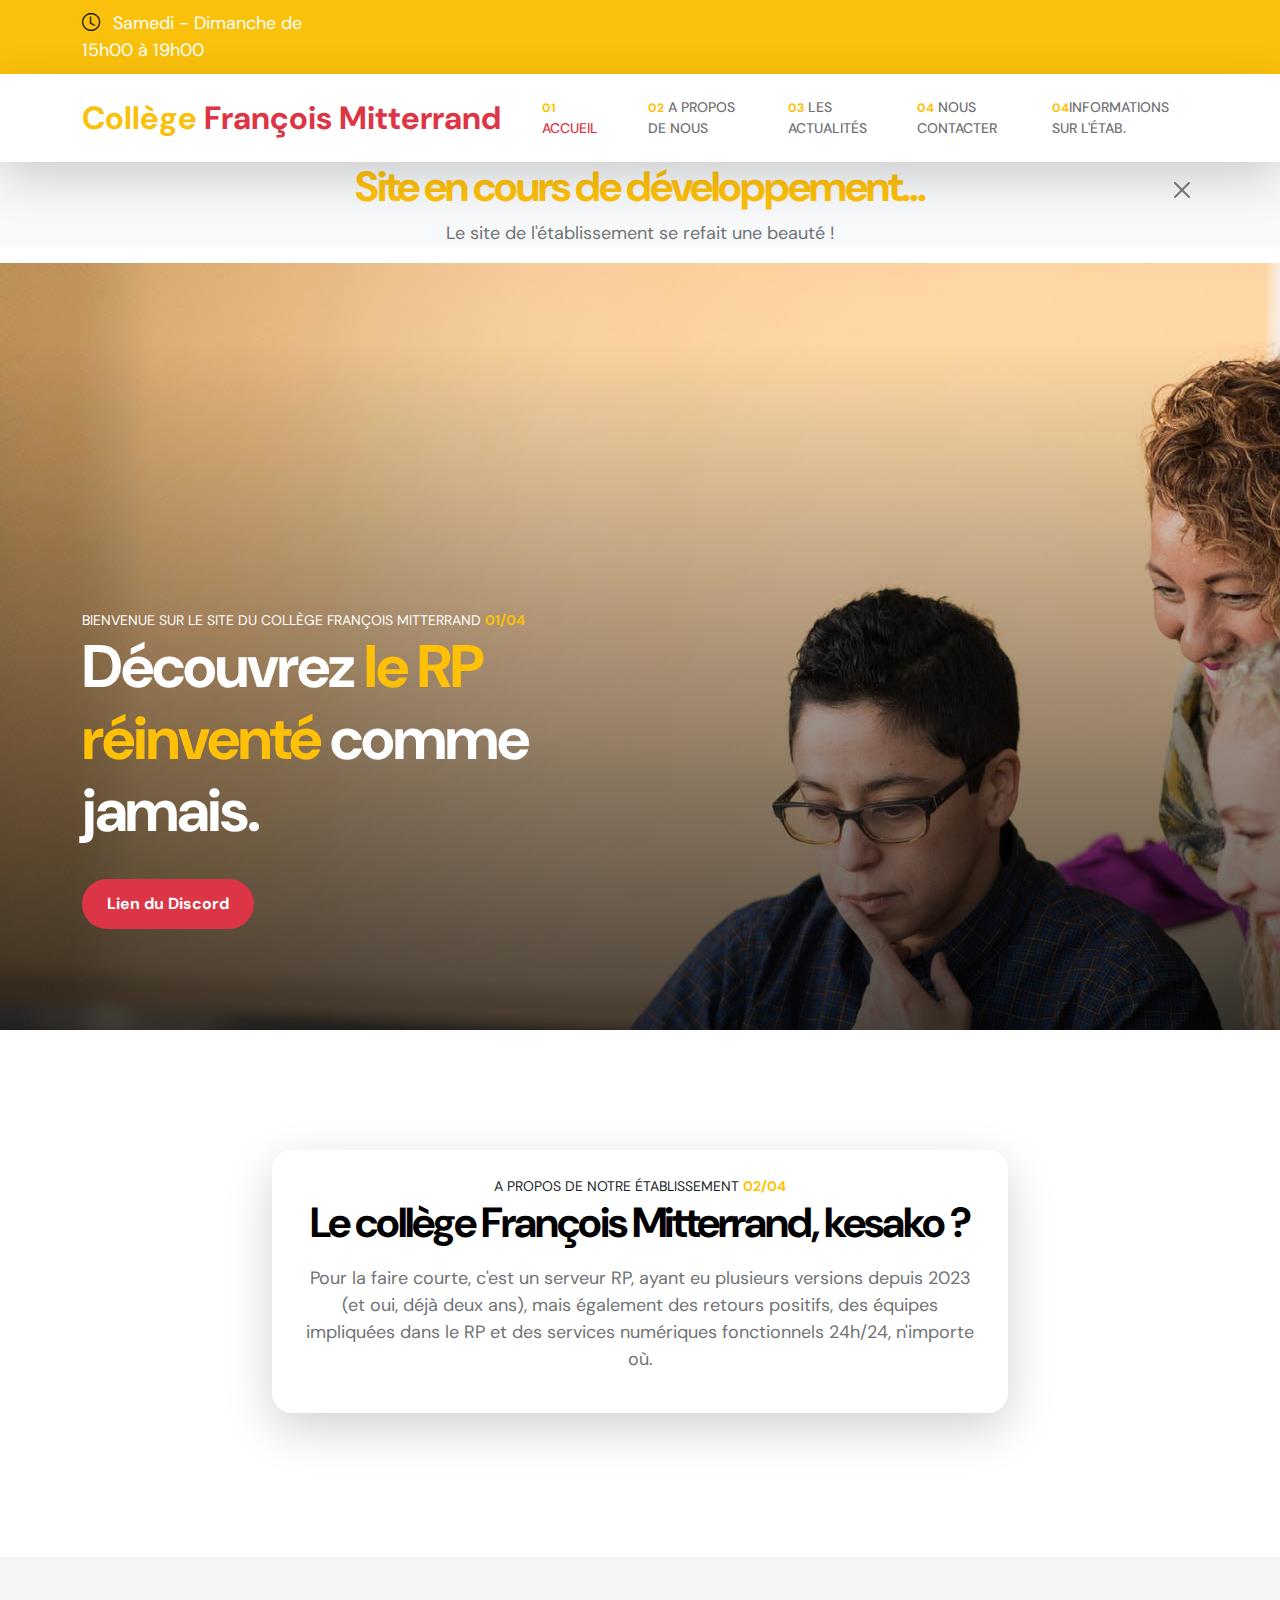
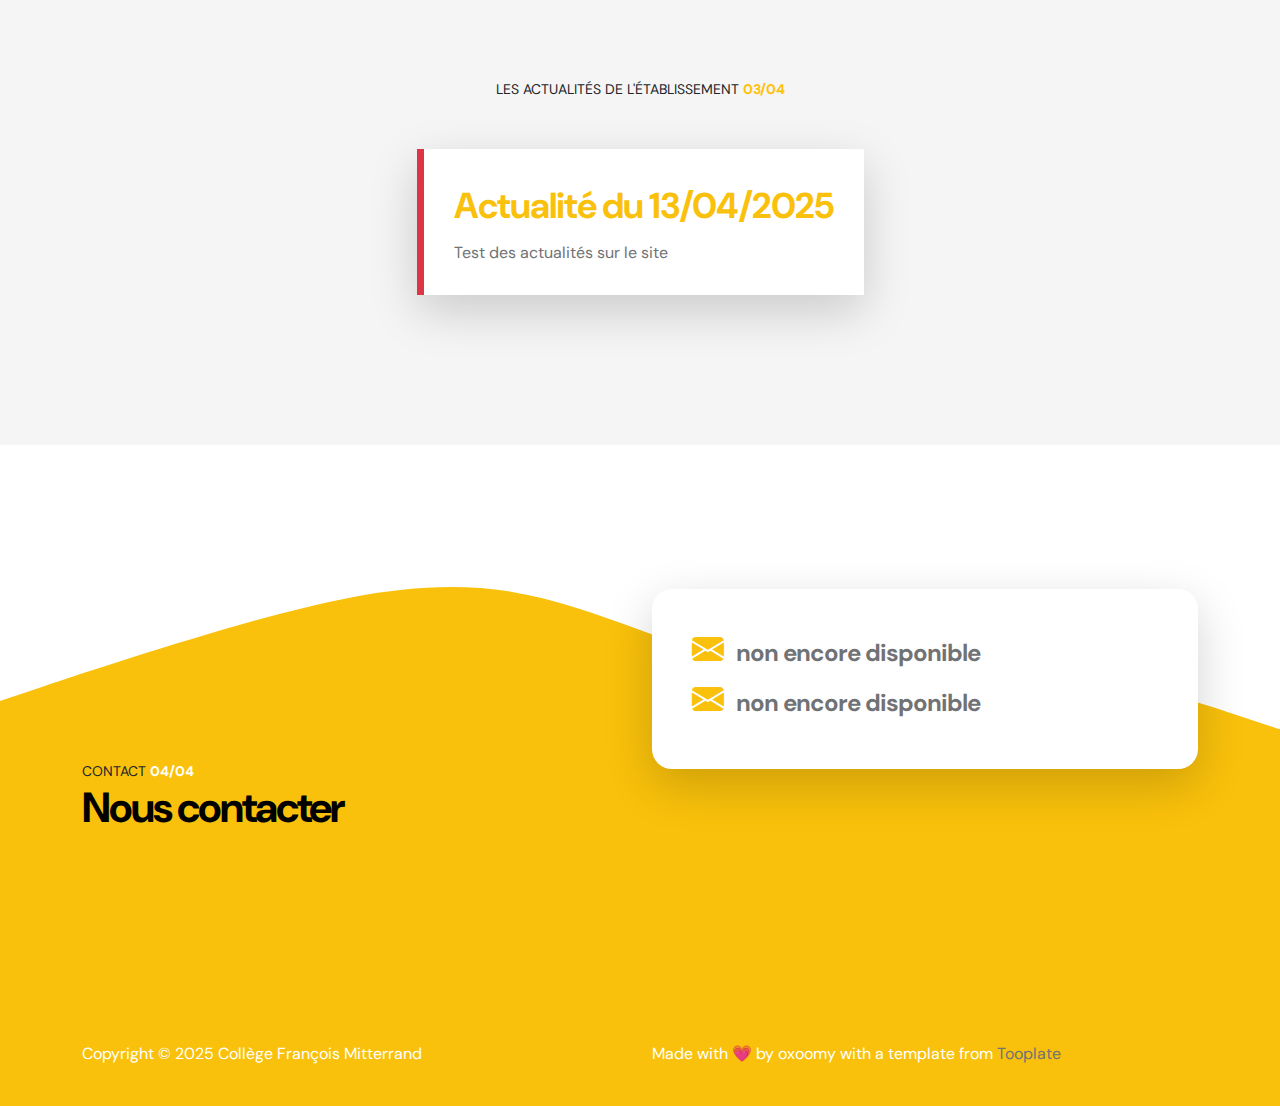
<file: index.html>
<!doctype html>
<html lang="en">
    <head>
        <meta charset="utf-8">
        <meta name="viewport" content="width=device-width, initial-scale=1">

        <meta name="description" content="">
        <meta name="author" content="Tooplate">

        <title>» Collège François Mitterrand</title>
        <link rel="icon" type="image/x-icon" href="/images/favicon.ico">

        <!-- CSS FILES -->
        <link rel="preconnect" href="https://fonts.googleapis.com">
        
        <link rel="preconnect" href="https://fonts.gstatic.com" crossorigin>
        
        <link href="https://fonts.googleapis.com/css2?family=DM+Sans:wght@400;500;700&display=swap" rel="stylesheet">

        <link href="css/bootstrap.min.css" rel="stylesheet">

        <link href="css/bootstrap-icons.css" rel="stylesheet">

        <link href="css/magnific-popup.css" rel="stylesheet">

        <link href="css/tooplate-waso-strategy.css" rel="stylesheet">
        
<!--

Tooplate 2130 Waso Strategy

https://www.tooplate.com/view/2130-waso-strategy

Free Bootstrap 5 HTML Template

-->

    </head>
    
    <body id="section_1">

        <header class="site-header">
            <div class="container">
                <div class="row align-items-center">

                    <div class="col-lg-3 col-md-5 col-7">
                        <p class="text-white mb-0">
                            <i class="bi-clock site-header-icon me-2"></i>
                            Samedi - Dimanche de 15h00 à 19h00
                        </p>
                    </div>

                </div>
            </div>
        </header>

        <nav class="navbar navbar-expand-lg bg-white shadow-lg">
            <div class="container">

                <a href="#" class="navbar-brand">Collège <span class="text-danger">François Mitterrand</span></a>

                <button class="navbar-toggler" type="button" data-bs-toggle="collapse" data-bs-target="#navbarNav" aria-controls="navbarNav" aria-expanded="false" aria-label="Toggle navigation">
                    <span class="navbar-toggler-icon"></span>
                </button>

                <div class="collapse navbar-collapse" id="navbarNav">
                    <ul class="navbar-nav ms-auto">
                        <li class="nav-item">
                            <a class="nav-link click-scroll" href="#section_1"><small class="small-title"><strong class="text-warning">01</strong></small> Accueil</a>
                        </li>

                        <li class="nav-item">
                            <a class="nav-link click-scroll" href="#section_2"><small class="small-title"><strong class="text-warning">02</strong></small> A propos de nous</a>
                        </li>

                        <li class="nav-item">
                            <a class="nav-link click-scroll" href="#section_3"><small class="small-title"><strong class="text-warning">03</strong></small> Les actualités</a>
                        </li>

                        <li class="nav-item">
                            <a class="nav-link click-scroll" href="#section_4"><small class="small-title"><strong class="text-warning">04</strong></small> Nous contacter</a>
                        </li>

                        <li class="nav-item">
                            <a class="nav-link click-scroll" href="/informations-etab"><small class="small-title"><strong class="text-warning">04</strong></small>Informations sur l'étab.</a>
                        </li>
                    </ul>
                <div>
                        
            </div>
        </nav>

        <main>
<section class="welcome-message bg-light text-center" id="welcomeMessage">
    <div class="container position-relative">
        <button class="btn-close position-absolute top-0 end-0 m-3" aria-label="Close" onclick="closeWelcomeMessage()"></button>
        <h2 class="text-warning">Site en cours de développement...</h2>
        <p>Le site de l'établissement se refait une beauté !</p>
    </div>
</section>



            <section class="hero">
                <div class="container-fluid h-100">
                    <div class="row h-100">

                        <div id="carouselExampleCaptions" class="carousel carousel-fade hero-carousel slide" data-bs-ride="carousel">
                            <div class="carousel-inner">
                                <div class="carousel-item active">
                                    <div class="container position-relative h-100">
                                        <div class="carousel-caption d-flex flex-column justify-content-center">
                                            <small class="small-title">Bienvenue sur le site du collège François Mitterrand <strong class="text-warning">01/04</strong></small>

                                            <h1>Découvrez <span class="text-warning">le RP réinventé</span> comme jamais.</h1>

                                            <div class="d-flex align-items-center mt-4">
                                                <a class="custom-btn btn custom-link" href="https://discord.gg/">Lien du Discord</a>
                                                </a>
                                            </div>
                                        </div>
                                    </div>

                                    <div class="carousel-image-wrap">
                                        <img src="images/slide/christina-wocintechchat-com-NDoVgcS_lZM-unsplash.jpg" alt="">
                                    </div>
                                </div>
                                </div>
                            </div>
                        </div>

                    </div>
                </div>
            </section>

            <section class="about section-padding text-center" id="section_2">
    <div class="container">
        <div class="row justify-content-center"> <!-- Centrer la colonne dans la ligne -->
            <div class="col-lg-8 col-md-10 col-12 d-flex flex-column align-items-center"> <!-- Ajuster la largeur pour le centrage -->
                <div class="about-thumb bg-white shadow-lg p-4"> <!-- Ajout de padding pour un espace intérieur uniforme -->
                    
                    <div class="about-info">
                        <small class="small-title">A propos de notre établissement <strong class="text-warning">02/04</strong></small>

                        <h2 class="mb-3">Le collège François Mitterrand, kesako ?</h2>

                        <p>Pour la faire courte, c'est un serveur RP, ayant eu plusieurs versions depuis 2023 (et oui, déjà deux ans), mais également des retours positifs, des équipes impliquées dans le RP et des services numériques fonctionnels 24h/24, n'importe où.</p>
                    </div>
                     <div class="about-info">
                        <p></p>
                    </div>
                </div>
            </div>
        </div>
    </div>
</section>


            <section class="services section-padding text-center" id="section_3">
                <div class="container">
                    <div class="row justify-content-center"> <!-- Centrer les éléments horizontalement -->
            
                        <div class="col-lg-10 col-12 text-center mx-auto mb-5">
                            <small class="small-title">Les actualités de l'établissement <strong class="text-warning">03/04</strong></small>
                        </div>
            
                        <div class="col-lg-6 col-12">
                            <nav>
                                <div class="nav nav-tabs flex-column align-items-center" id="nav-tab" role="tablist">
                                    <div class="nav-link active text-center" id="nav-business-tab" data-bs-toggle="tab" data-bs-target="#nav-business" type="button" role="tab" aria-controls="nav-business" aria-selected="true">
                                        <h3>Actualité du 13/04/2025</h3>
                                        <span>Test des actualités sur le site</span>
                                    </div>
                                </div>
                            </nav>
                        </div>
                    </div>
                </div>
            </section>
            

            <section class="contact" id="section_4">

            <svg xmlns="http://www.w3.org/2000/svg" viewBox="0 0 1440 320"><path fill="#f9c10b" fill-opacity="1" d="M0,288L48,272C96,256,192,224,288,197.3C384,171,480,149,576,165.3C672,181,768,235,864,250.7C960,267,1056,245,1152,250.7C1248,256,1344,288,1392,304L1440,320L1440,320L1392,320C1344,320,1248,320,1152,320C1056,320,960,320,864,320C768,320,672,320,576,320C480,320,384,320,288,320C192,320,96,320,48,320L0,320Z"></path></svg>

                <div class="contact-container-wrap">
                    <div class="container">
                        <div class="row">

                            <div class="col-lg-6 col-12">
                                <form class="custom-form contact-form" action="" method="post" role="form">
                                    <small class="small-title">Contact <strong class="text-white">04/04</strong></small>

                                    <h2 class="mb-5">Nous contacter</h2>
                                </form>
                            </div>

                            <div class="col-lg-6 col-12">
                                <div class="contact-thumb">
                                    
                                    <div class="contact-info bg-white shadow-lg">

                                        <h5>
                                            <a href="mailto:noreply@francois-mitterand.eu" class="footer-link">
                                                <i class="bi-envelope-fill contact-icon me-2"></i>
                                                non encore disponible
                                            </a>
                                        </h5>
                                        <h5>
                                            <a href="mailto:noreply@francois-mitterand.eu" class="footer-link">
                                                <i class="bi-envelope-fill contact-icon me-2"></i>
                                                non encore disponible
                                            </a>
                                        </h5>

                                        
                                    </div>
                                </div>
                            </div>

                        </div>
                    </div>
                </div>
            </section>

        </main>

        <footer class="site-footer">
            <div class="container">
                <div class="row">
                        
                    <div class="col-lg-6 col-12">
                        <div class="site-footer-wrap d-flex align-items-center">
                            <p class="copyright-text mb-0 me-4">Copyright © 2025 Collège François Mitterrand</p>
                            
                        </div>
                    </div>
                    
                    <div class="col-lg-6 col-12">
                    	<p class="copyright-text mb-0 me-4">Made with 💗 by oxoomy with a template from <a href="https://www.tooplate.com/" target="_blank">Tooplate</a></p>
                    </div>

                </div>
            </div>
        </footer>

        <!-- JAVASCRIPT FILES -->
        <script src="js/jquery.min.js"></script>
        <script src="js/bootstrap.min.js"></script>
        <script src="js/jquery.sticky.js"></script>
        <script src="js/jquery.magnific-popup.min.js"></script>
        <script src="js/magnific-popup-options.js"></script>
        <script src="js/click-scroll.js"></script>
        <script src="js/custom.js"></script>
        <script>
    function closeWelcomeMessage() {
        document.getElementById('welcomeMessage').style.display = 'none';
    }
</script>


    </body>
</html>
</file>
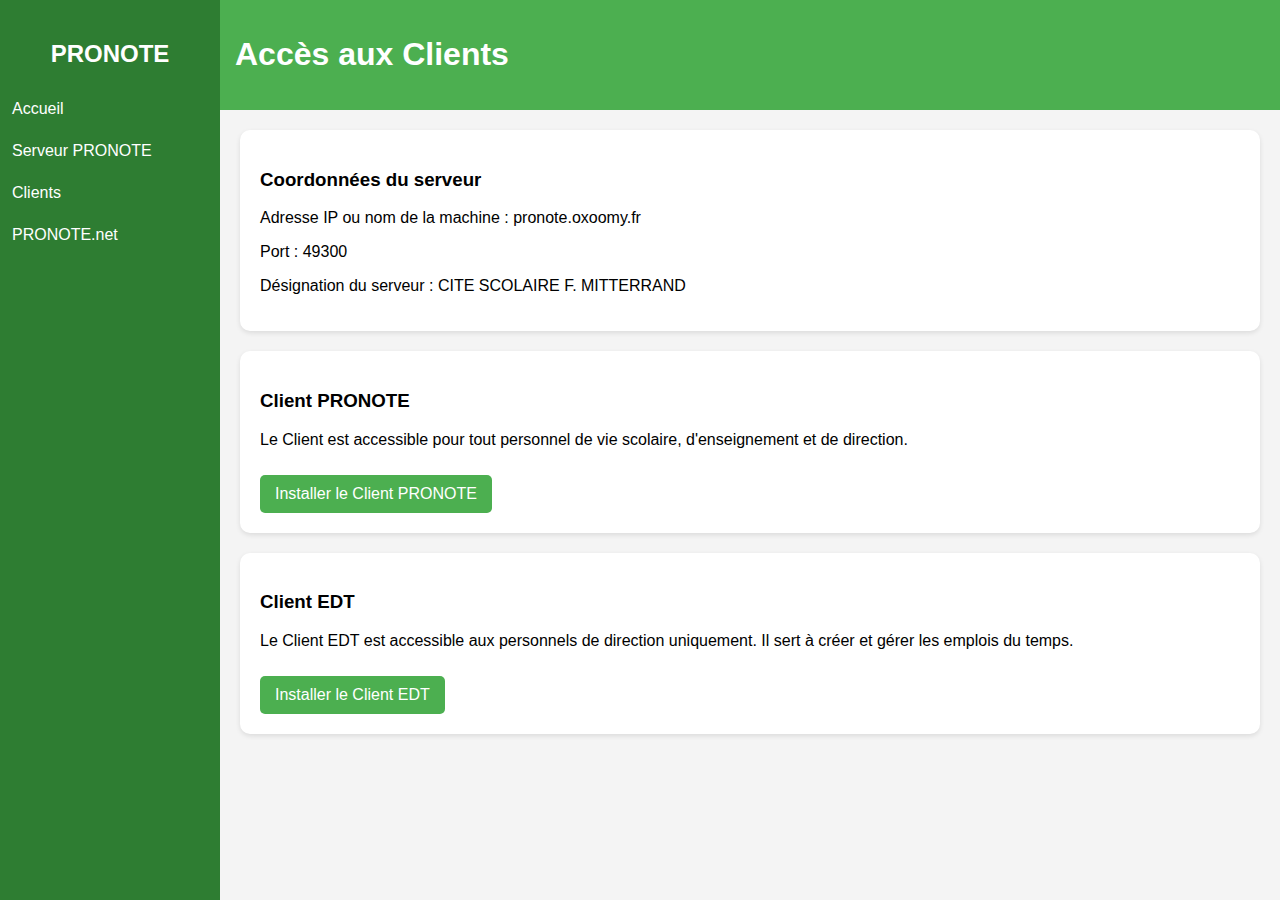
<file: clients.html>
<!DOCTYPE html>
<html lang="fr">
<head>
<meta charset="UTF-8">
<title>Clients</title>
<style>
body {
    margin: 0;
    font-family: Arial, sans-serif;
    background-color: #f4f4f4;
}

/* Sidebar */
.sidebar {
    width: 220px;
    height: 100vh;
    background-color: #2e7d32;
    color: white;
    position: fixed;
    padding-top: 20px;
}

.sidebar h2 {
    text-align: center;
}

.sidebar a {
    display: block;
    color: white;
    padding: 12px;
    text-decoration: none;
}

.sidebar a:hover {
    background-color: #1b5e20;
}

/* Header */
.header {
    margin-left: 220px;
    background-color: #4caf50;
    padding: 15px;
    color: white;
}

/* Content */
.content {
    margin-left: 220px;
    padding: 20px;
}

/* Cards */
.card {
    background: white;
    padding: 20px;
    margin-bottom: 20px;
    border-radius: 10px;
    box-shadow: 0 2px 5px rgba(0,0,0,0.1);
}

/* Buttons */
.button {
    display: inline-block;
    margin-top: 10px;
    background-color: #4caf50;
    color: white;
    padding: 10px 15px;
    border-radius: 5px;
    text-decoration: none;
}

.button:hover {
    background-color: #388e3c;
}
</style>
</head>

<body>

<div class="sidebar">
    <h2>PRONOTE</h2>
    <a href="main.html">Accueil</a>
    <a href="gestion.html">Serveur PRONOTE</a>
    <a href="clients.html">Clients</a>
    <a href="gestion.html">PRONOTE.net</a>
</div>

<div class="header">
    <h1>Accès aux Clients</h1>
</div>

<div class="content">

    <div class="card">
        <h3>Coordonnées du serveur</h3>
        <p>Adresse IP ou nom de la machine : pronote.oxoomy.fr</p>
        <p>Port : 49300</p>
        <p>Désignation du serveur : CITE SCOLAIRE F. MITTERRAND</p>
    </div>

    <div class="card">
        <h3>Client PRONOTE</h3>
        <p>Le Client est accessible pour tout personnel de vie scolaire, d'enseignement et de direction.</p>
        <a class="button" href="https://www.index-education.com/fr/pronote.php" target="_blank">
            Installer le Client PRONOTE
        </a>
    </div>

    <div class="card">
        <h3>Client EDT</h3>
        <p>Le Client EDT est accessible aux personnels de direction uniquement. Il sert à créer et gérer les emplois du temps.</p>
        <a class="button" href="https://www.index-education.com/fr/edt.php" target="_blank">
            Installer le Client EDT
        </a>
    </div>

    

</div>

</body>
</html>
</file>
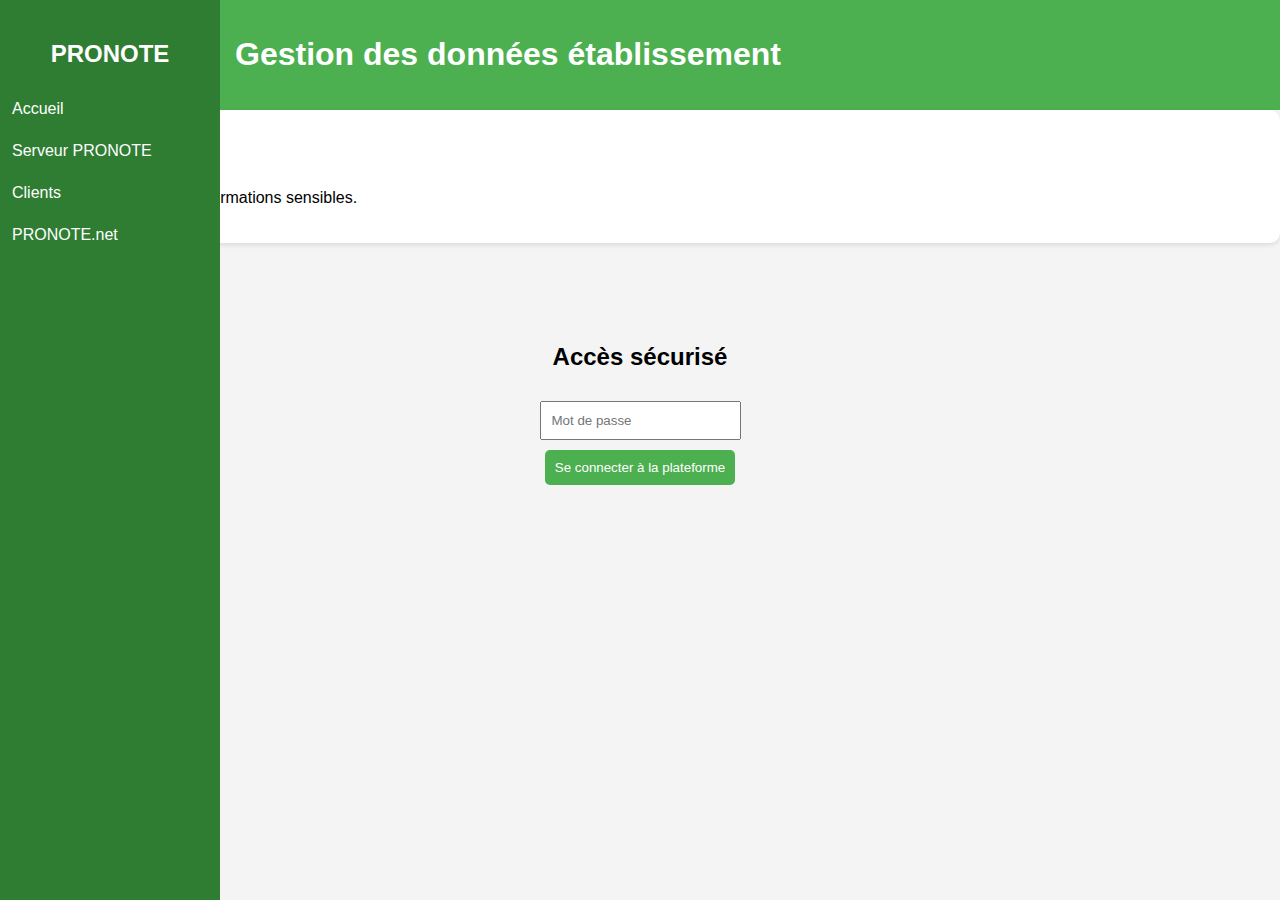
<file: gestion.html>
<!DOCTYPE html>
<html lang="fr">
<head>
<meta charset="UTF-8">
<title>Gestion des serveurs PRONOTE</title>
<style>
body {
    margin: 0;
    font-family: Arial, sans-serif;
    background-color: #f4f4f4;
}

/* Sidebar */
.sidebar {
    width: 220px;
    height: 100vh;
    background-color: #2e7d32;
    color: white;
    position: fixed;
    padding-top: 20px;
}

.sidebar h2 {
    text-align: center;
}

.sidebar a {
    display: block;
    color: white;
    padding: 12px;
    text-decoration: none;
}

.sidebar a:hover {
    background-color: #1b5e20;
}

/* Header */
.header {
    margin-left: 220px;
    background-color: #4caf50;
    padding: 15px;
    color: white;
}

/* Content */
.content {
    margin-left: 220px;
    padding: 20px;
}

/* Cards */
.card {
    background: white;
    padding: 20px;
    margin-bottom: 20px;
    border-radius: 10px;
    box-shadow: 0 2px 5px rgba(0,0,0,0.1);
}

/* Hidden content */
#protected {
    display: none;
}

/* Login box */
.login-box {
    text-align: center;
    margin-top: 100px;
}

input {
    padding: 10px;
    margin: 10px;
}

button {
    padding: 10px;
    background-color: #4caf50;
    color: white;
    border: none;
    border-radius: 5px;
}
</style>
</head>

<body>

<div class="sidebar">
    <h2>PRONOTE</h2>
    <a href="/">Accueil</a>
    <a href="gestion.html">Serveur PRONOTE</a>
    <a href="clients.html">Clients</a>
    <a href="gestion.html">PRONOTE.net</a>
</div>
  
<div class="header">
    <h1>Gestion des données établissement</h1>
</div>

  <div class="card">
        <h3>Attention !</h3>
        <p>Cette page recense des informations sensibles.</p>
  </div>

<!-- 🔐 Login -->
<div class="login-box" id="loginBox">
    <h2>Accès sécurisé</h2>
    <input type="password" id="password" placeholder="Mot de passe">
    <br>
    <button onclick="checkPassword()">Se connecter à la plateforme</button>
    <p id="error" style="color:red;"></p>
</div>

<!-- 🔒 Contenu protégé -->
<div id="protected">

<div class="content">

    <div class="card">
        <h3>Informations établissement</h3>
        <p><strong>Nom de l'établissement :</strong> CITE SCOLAIRE FRANÇOIS MITTERRAND</p>
        <p><strong>Unité Administrative Immatriculée (UAI) :</strong> 0800456L</p>
        <p><strong>Adresse :</strong> 55 RUE DU FAUBOURG SAINT HONORE (80000 AMIENS)</p>
        <p><strong>Téléphone :</strong> Aucun numéro a été transmis</p>
        <p><strong>Email :</strong> ce.0800456l@pedagogie.groupe-citadelle.fr</p>
        <p><strong>Chef d'établissement : </strong>M. LEFEVRE Jonathan</p>
    </div>
      <div class="card">
        <h3>Vos informations d'hébergement</h3>
        <p>Numéro d'hébergement : 106403894051</p>
        <p>Référent de l'hébergement : M. LEFEVRE Jonathan</p>
    </div>

    <div class="card">
        <h3>Liens utiles</h3>
        <p>
            <a href="https://pronote.oxoomy.fr">PRONOTE.net</a><br>
            <a href="https://hebergement.oxoomy.fr">Administrer le serveur</a><br>
        </p>
    </div>

</div>
</div>

<script>
function checkPassword() {
    var pwd = document.getElementById("password").value;
    var correctPassword = "0800456L"; // 🔑 change ici

    if (pwd === correctPassword) {
        document.getElementById("protected").style.display = "block";
        document.getElementById("loginBox").style.display = "none";
    } else {
        document.getElementById("error").innerText = "Le mot de passe est incorrect";
    }
}
</script>

</body>
</html>
</file>
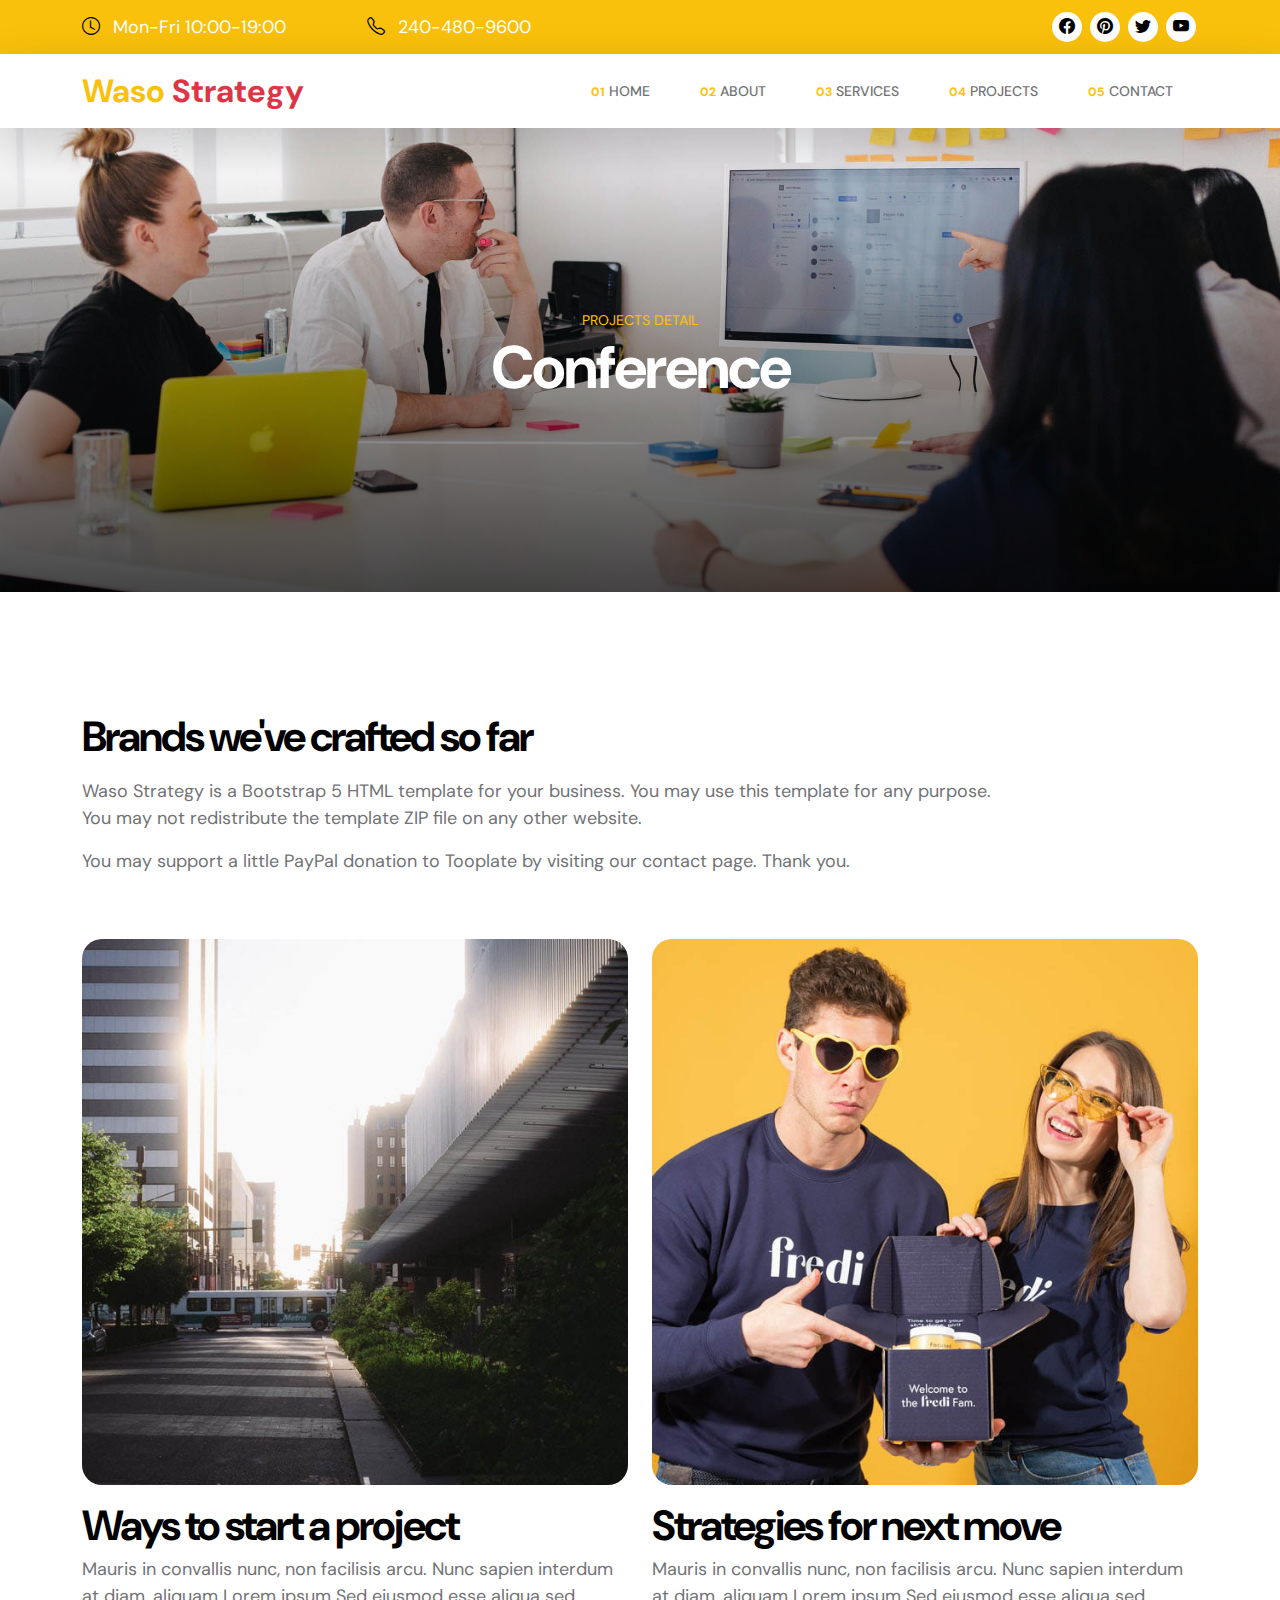
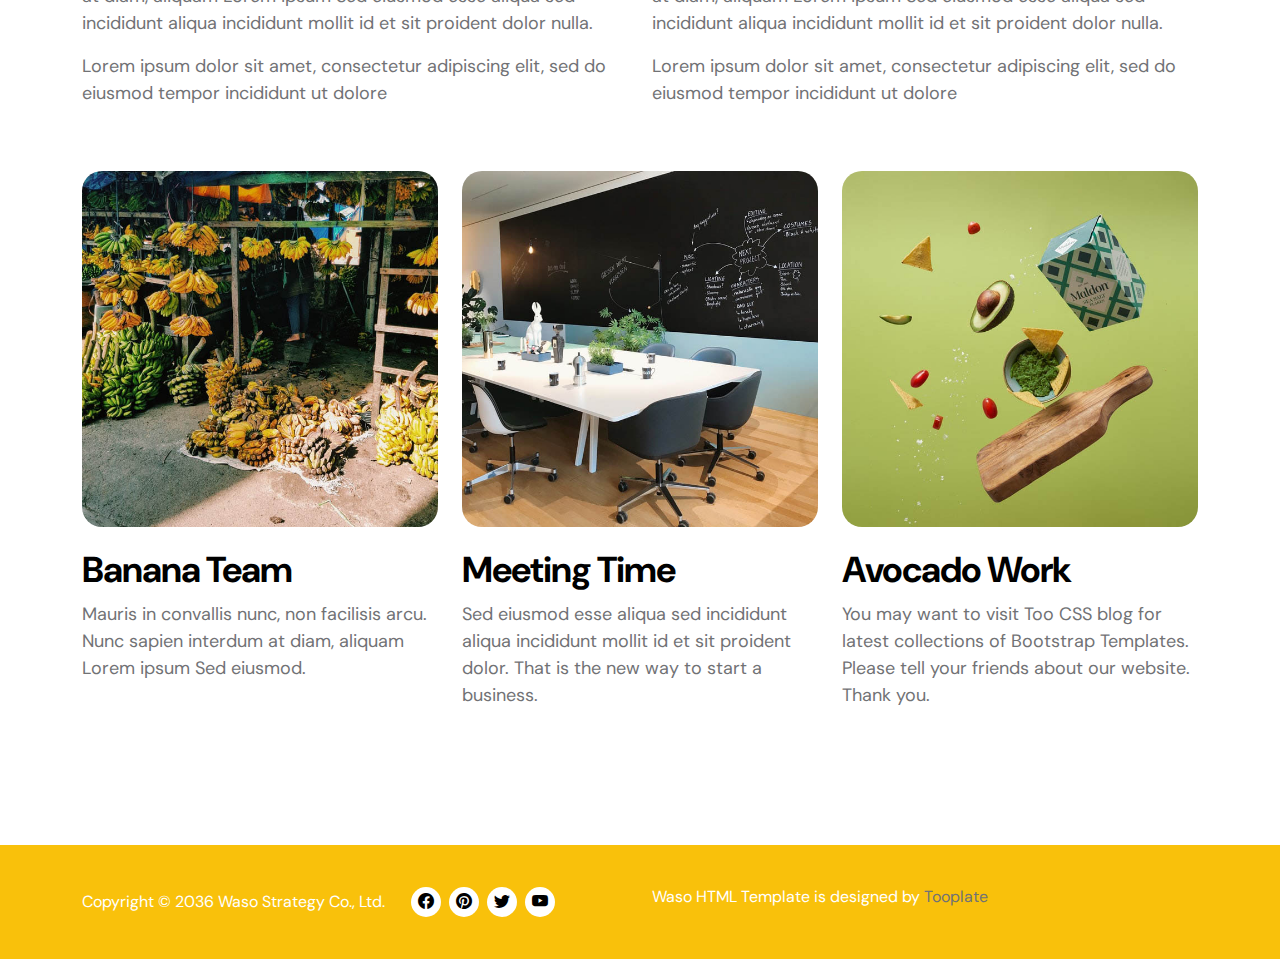
<file: informations-etab.html>
<!doctype html>
<html lang="en">
    <head>
        <meta charset="utf-8">
        <meta name="viewport" content="width=device-width, initial-scale=1">

        <meta name="description" content="">
        <meta name="author" content="Tooplate">

        <title>Collège François Mitterrand</title>

        <!-- CSS FILES -->
        <link rel="preconnect" href="https://fonts.googleapis.com">
        
        <link rel="preconnect" href="https://fonts.gstatic.com" crossorigin>
        
        <link href="https://fonts.googleapis.com/css2?family=DM+Sans:wght@400;500;700&display=swap" rel="stylesheet">

        <link href="css/bootstrap.min.css" rel="stylesheet">

        <link href="css/bootstrap-icons.css" rel="stylesheet">

        <link href="css/magnific-popup.css" rel="stylesheet">

        <link href="css/tooplate-waso-strategy.css" rel="stylesheet">
        
<!--

Tooplate 2130 Waso Strategy

https://www.tooplate.com/view/2130-waso-strategy

Free Bootstrap 5 HTML Template

-->

    </head>
    
    <body class="projects-detail-page" id="section_1">

        <header class="site-header">
            <div class="container">
                <div class="row align-items-center">

                    <div class="col-lg-3 col-md-5 col-7">
                        <p class="text-white mb-0">
                            <i class="bi-clock site-header-icon me-2"></i>
                            Mon-Fri 10:00-19:00
                        </p>
                    </div>

                    <div class="col-lg-2 col-md-3 col-5">
                        <p class="text-white mb-0">
                            <a href="tel: 240-480-9600" class="text-white">
                                <i class="bi-telephone site-header-icon me-2"></i>
                                240-480-9600
                            </a>
                        </p>
                    </div>

                    <div class="col-lg-3 col-md-3 col-12 ms-auto">
                        <ul class="social-icon">
                            <li><a href="https://facebook.com/tooplate" class="social-icon-link bi-facebook"></a></li>

                            <li><a href="https://pinterest.com/tooplate" class="social-icon-link bi-pinterest"></a></li>

                            <li><a href="https://twitter.com/minthu" class="social-icon-link bi-twitter"></a></li>

                            <li><a href="https://www.youtube.com/tooplate" class="social-icon-link bi-youtube"></a></li>
                        </ul>
                    </div>

                </div>
            </div>
        </header>

        <nav class="navbar navbar-expand-lg bg-white shadow-lg">
            <div class="container">

                <a href="index.html" class="navbar-brand">Waso <span class="text-danger">Strategy</span></a>

                <button class="navbar-toggler" type="button" data-bs-toggle="collapse" data-bs-target="#navbarNav" aria-controls="navbarNav" aria-expanded="false" aria-label="Toggle navigation">
                    <span class="navbar-toggler-icon"></span>
                </button>

                <div class="collapse navbar-collapse" id="navbarNav">
                    <ul class="navbar-nav ms-auto">
                        <li class="nav-item">
                            <a class="nav-link" href="index.html#section_1"><small class="small-title"><strong class="text-warning">01</strong></small> Home</a>
                        </li>

                        <li class="nav-item">
                            <a class="nav-link" href="index.html#section_2"><small class="small-title"><strong class="text-warning">02</strong></small> About</a>
                        </li>

                        <li class="nav-item">
                            <a class="nav-link" href="index.html#section_3"><small class="small-title"><strong class="text-warning">03</strong></small> Services</a>
                        </li>

                        <li class="nav-item">
                            <a class="nav-link" href="index.html#section_4"><small class="small-title"><strong class="text-warning">04</strong></small> Projects</a>
                        </li>

                        <li class="nav-item">
                            <a class="nav-link" href="index.html#section_5"><small class="small-title"><strong class="text-warning">05</strong></small> Contact</a>
                        </li>
                    </ul>
                <div>
                        
            </div>
        </nav>

        <main>

            <section class="hero section-hero section-padding">
                <div class="container">
                    <div class="row">

                        <div class="col-lg-6 col-12 text-center mx-auto">
                            <div class="section-hero-text">
                                <small class="small-title text-warning">Projects Detail</small>

                                <h1 class="text-white">Conference</h1>
                            </div>
                        </div>

                    </div>
                </div>
            </section>


            <section class="projects section-padding">
                <div class="container">
                    <div class="row">

                        <div class="col-lg-10 col-12 mb-5">
                            <h2 class="mb-3">Brands we've crafted so far</h2>

                            <p>Waso Strategy is a Bootstrap 5 HTML template for your business. You may use this template for any purpose. You may not redistribute the template ZIP file on any other website.</p>

                            <p>You may support a little PayPal donation to Tooplate by visiting our <a href="https://www.tooplate.com/contact">contact page</a>. Thank you.</p>
                        </div>

                        <div class="col-lg-6 col-12 mb-5">
                            <img src="images/projects/pj-gal-szabo-CIXXIWxxec4-unsplash.jpg" class="img-fluid projects-image" alt="">

                            <h2 class="mt-3 mb-1">Ways to start a project</h2>

                            <p>Mauris in convallis nunc, non facilisis arcu. Nunc sapien interdum at diam, aliquam Lorem ipsum Sed eiusmod esse aliqua sed incididunt aliqua incididunt mollit id et sit proident dolor nulla.</p>

                            <p>Lorem ipsum dolor sit amet, consectetur adipiscing elit, sed do eiusmod tempor incididunt ut dolore</p>
                        </div>

                        <div class="col-lg-6 col-12 mb-5">
                            <img src="images/projects/team-fredi-FN3vmVee2sI-unsplash.jpg" class="img-fluid projects-image" alt="">

                            <h2 class="mt-3 mb-1">Strategies for next move</h2>

                            <p>Mauris in convallis nunc, non facilisis arcu. Nunc sapien interdum at diam, aliquam Lorem ipsum Sed eiusmod esse aliqua sed incididunt aliqua incididunt mollit id et sit proident dolor nulla.</p>

                            <p>Lorem ipsum dolor sit amet, consectetur adipiscing elit, sed do eiusmod tempor incididunt ut dolore</p>
                        </div>

                        <div class="col-lg-4 col-12">
                            <img src="images/projects/vmsign-x9yGe7wnvKQ-unsplash.jpg" class="img-fluid projects-image" alt="">

                            <h3 class="mt-3 mb-1">Banana Team</h3>

                            <p>Mauris in convallis nunc, non facilisis arcu. Nunc sapien interdum at diam, aliquam Lorem ipsum Sed eiusmod.</p>
                        </div>

                        <div class="col-lg-4 col-12 my-lg-0 my-5">
                            <img src="images/projects/elena-baidak-pz69kY0UQuQ-unsplash.jpg" class="img-fluid projects-image" alt="">

                            <h3 class="mt-3 mb-1">Meeting Time</h3>

                            <p>Sed eiusmod esse aliqua sed incididunt aliqua incididunt mollit id et sit proident dolor. That is the new way to start a business.</p>
                        </div>

                        <div class="col-lg-4 col-12">
                            <img src="images/projects/tangerine-newt-AKH4OVEmILc-unsplash.jpg" class="img-fluid projects-image" alt="">

                            <h3 class="mt-3 mb-1">Avocado Work</h3>

                            <p>You may want to visit Too CSS blog for latest collections of Bootstrap Templates. Please tell your friends about our website. Thank you.</p>
                        </div>

                    </div>
                </div>
            </section>

        </main>

        <footer class="site-footer">
            <div class="container">
                <div class="row">
                        
                    <div class="col-lg-6 col-12">
                        <div class="site-footer-wrap d-flex align-items-center">
                            <p class="copyright-text mb-0 me-4">Copyright © 2036 Waso Strategy Co., Ltd.</p>

                            <ul class="social-icon">
                                <li><a href="https://facebook.com/tooplate" class="social-icon-link bi-facebook"></a></li>

                                <li><a href="https://pinterest.com/tooplate" class="social-icon-link bi-pinterest"></a></li>
    
                                <li><a href="https://twitter.com/minthu" class="social-icon-link bi-twitter"></a></li>
    
                                <li><a href="https://www.youtube.com/tooplate" class="social-icon-link bi-youtube"></a></li>
                            </ul>
                            
                        </div>
                    </div>
                    
                    <div class="col-lg-6 col-12">
                    	<p class="copyright-text mb-0 me-4">Waso HTML Template is designed by <a href="https://www.tooplate.com/" target="_blank">Tooplate</a></p>
                    </div>
                    
                </div>
            </div>
        </footer>

        <!-- JAVASCRIPT FILES -->
        <script src="js/jquery.min.js"></script>
        <script src="js/bootstrap.min.js"></script>
        <script src="js/jquery.sticky.js"></script>
        <script src="js/jquery.magnific-popup.min.js"></script>
        <script src="js/magnific-popup-options.js"></script>
        <script src="js/click-scroll.js"></script>
        <script src="js/custom.js"></script>

    </body>
</html>
</file>
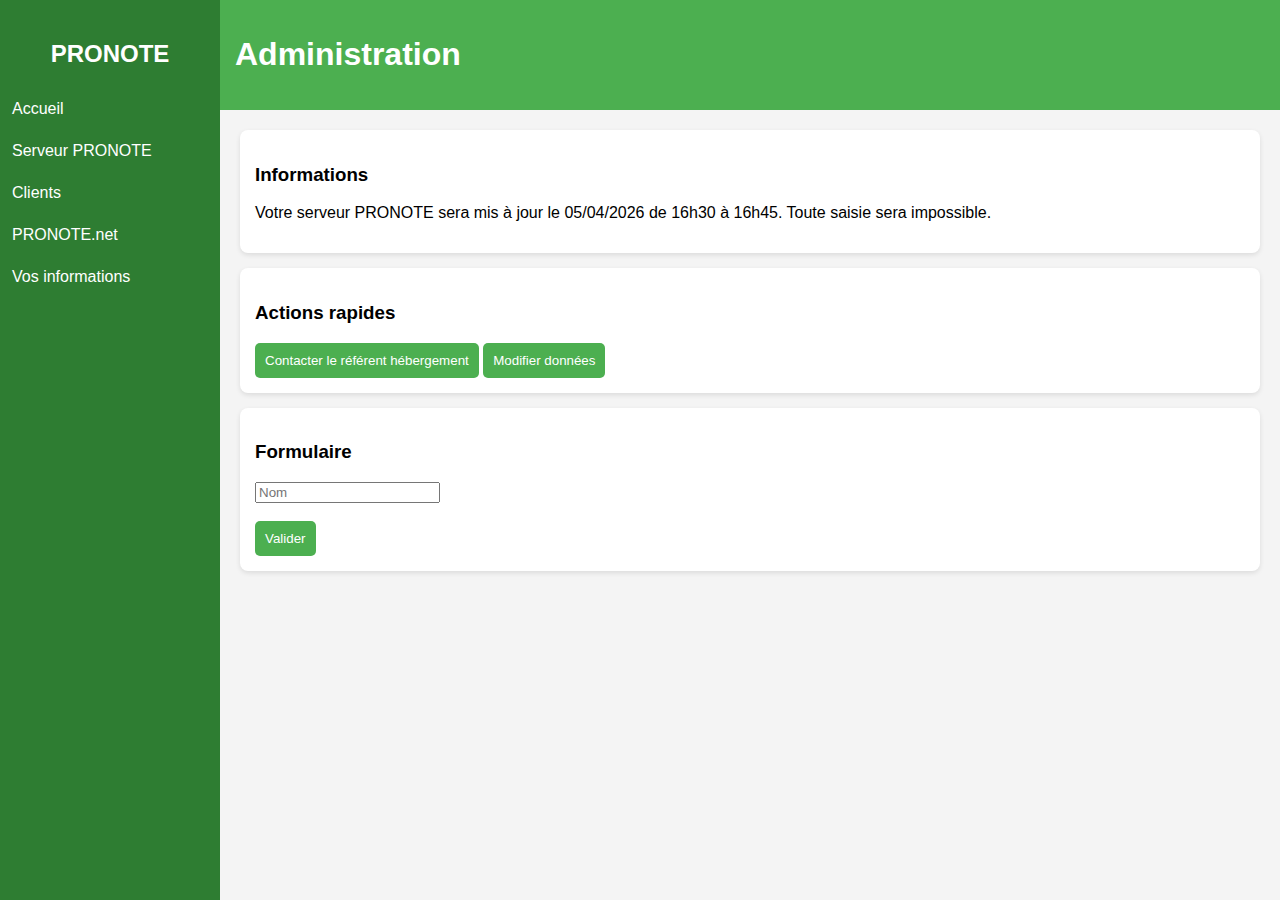
<file: main.html>
<!DOCTYPE html>
<html lang="fr">
<head>
<meta charset="UTF-8">
<title>Dashboard type Pronote</title>
<style>
body {
    margin: 0;
    font-family: Arial, sans-serif;
    background-color: #f4f4f4;
}

/* Sidebar */
.sidebar {
    width: 220px;
    height: 100vh;
    background-color: #2e7d32;
    color: white;
    position: fixed;
    padding-top: 20px;
}

.sidebar h2 {
    text-align: center;
}

.sidebar a {
    display: block;
    color: white;
    padding: 12px;
    text-decoration: none;
}

.sidebar a:hover {
    background-color: #1b5e20;
}

/* Header */
.header {
    margin-left: 220px;
    background-color: #4caf50;
    padding: 15px;
    color: white;
}

/* Content */
.content {
    margin-left: 220px;
    padding: 20px;
}

/* Cards */
.card {
    background: white;
    padding: 15px;
    margin-bottom: 15px;
    border-radius: 8px;
    box-shadow: 0 2px 5px rgba(0,0,0,0.1);
}

/* Buttons */
button {
    background-color: #4caf50;
    border: none;
    padding: 10px;
    color: white;
    border-radius: 5px;
    cursor: pointer;
}

button:hover {
    background-color: #388e3c;
}
</style>
</head>

<body>

<div class="sidebar">
    <h2>PRONOTE</h2>
    <a href="#">Accueil</a>
    <a href="#">Serveur PRONOTE</a>
    <a href="#">Clients</a>
    <a href="#">PRONOTE.net</a>
    <a href="#">Vos informations</a>
</div>

<div class="header">
    <h1>Administration</h1>
</div>

<div class="content">
    <div class="card">
        <h3>Informations</h3>
        <p>Votre serveur PRONOTE sera mis à jour le 05/04/2026 de 16h30 à 16h45. Toute saisie sera impossible.</p>
    </div>

    <div class="card">
        <h3>Actions rapides</h3>
        <button>Contacter le référent hébergement</button>
        <button>Modifier données</button>
    </div>

    <div class="card">
        <h3>Formulaire</h3>
        <input type="text" placeholder="Nom"><br><br>
        <button>Valider</button>
    </div>
</div>

</body>
</html>
</file>
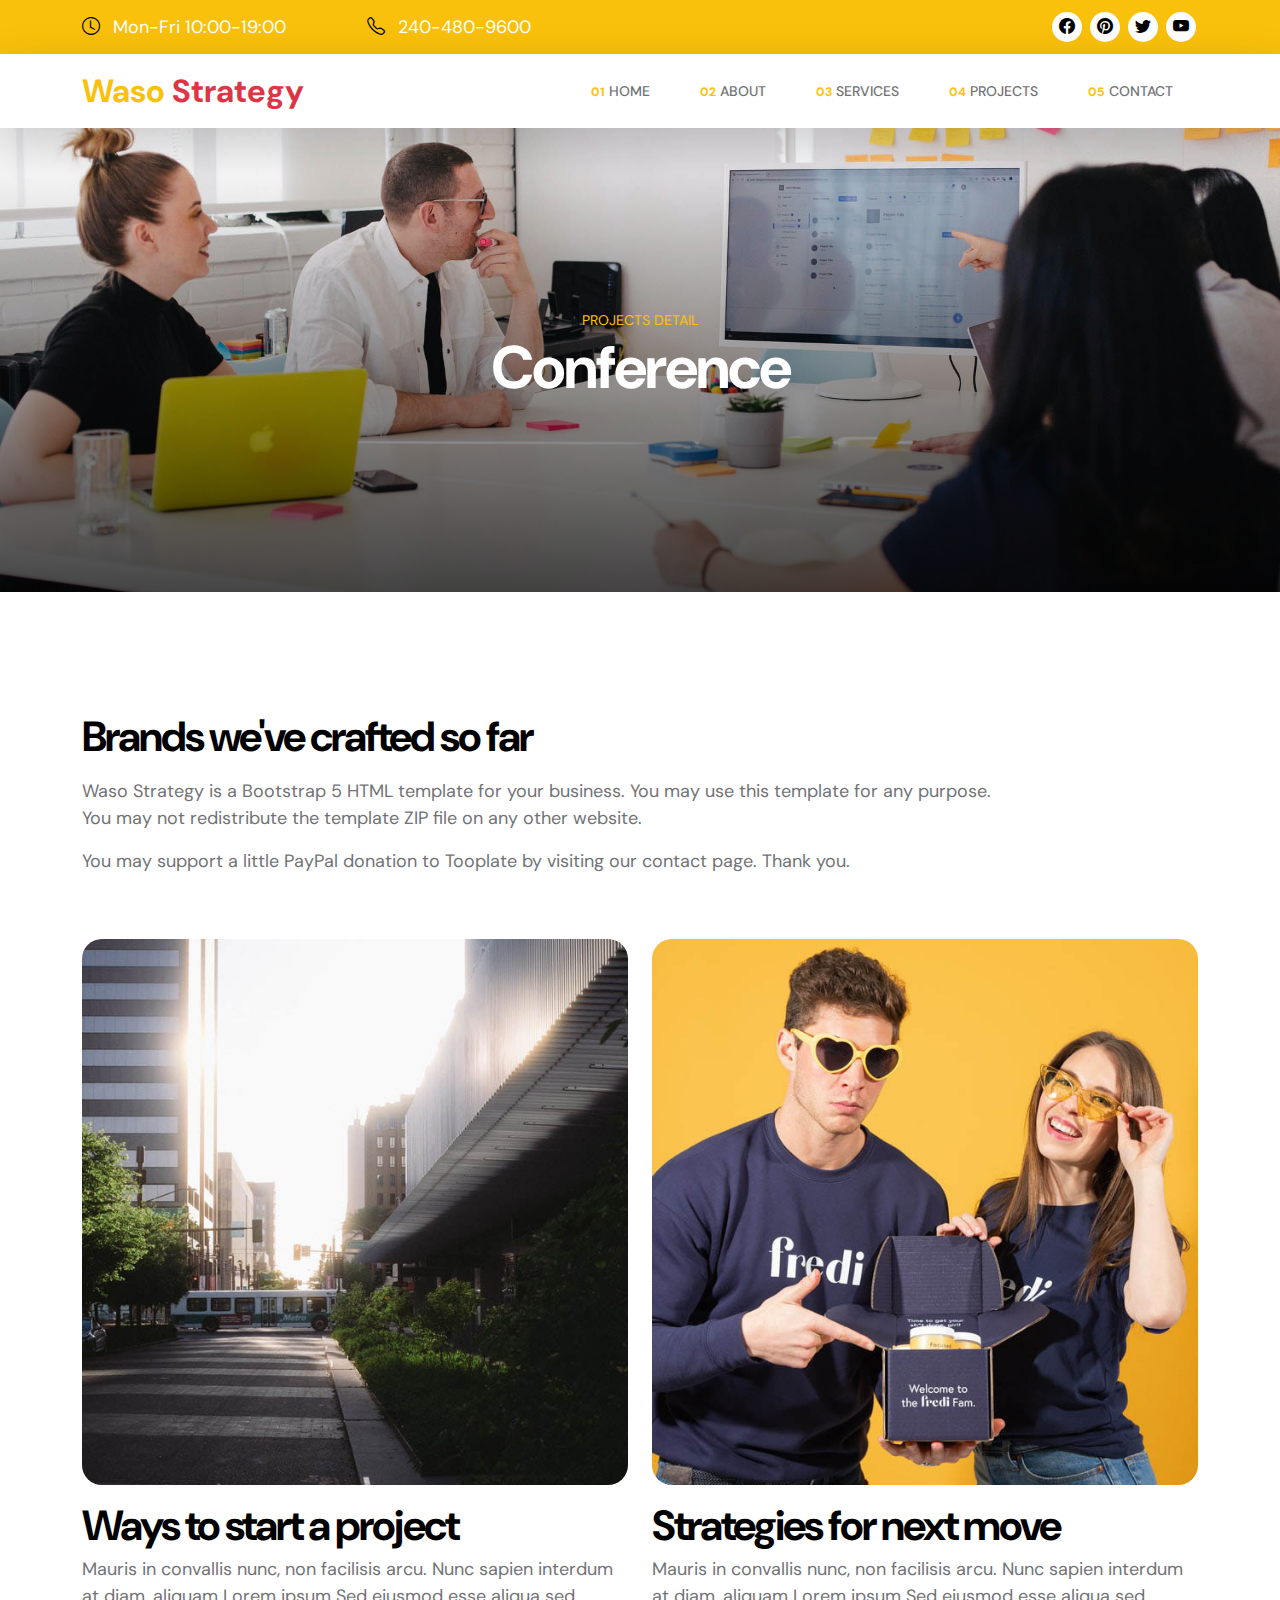
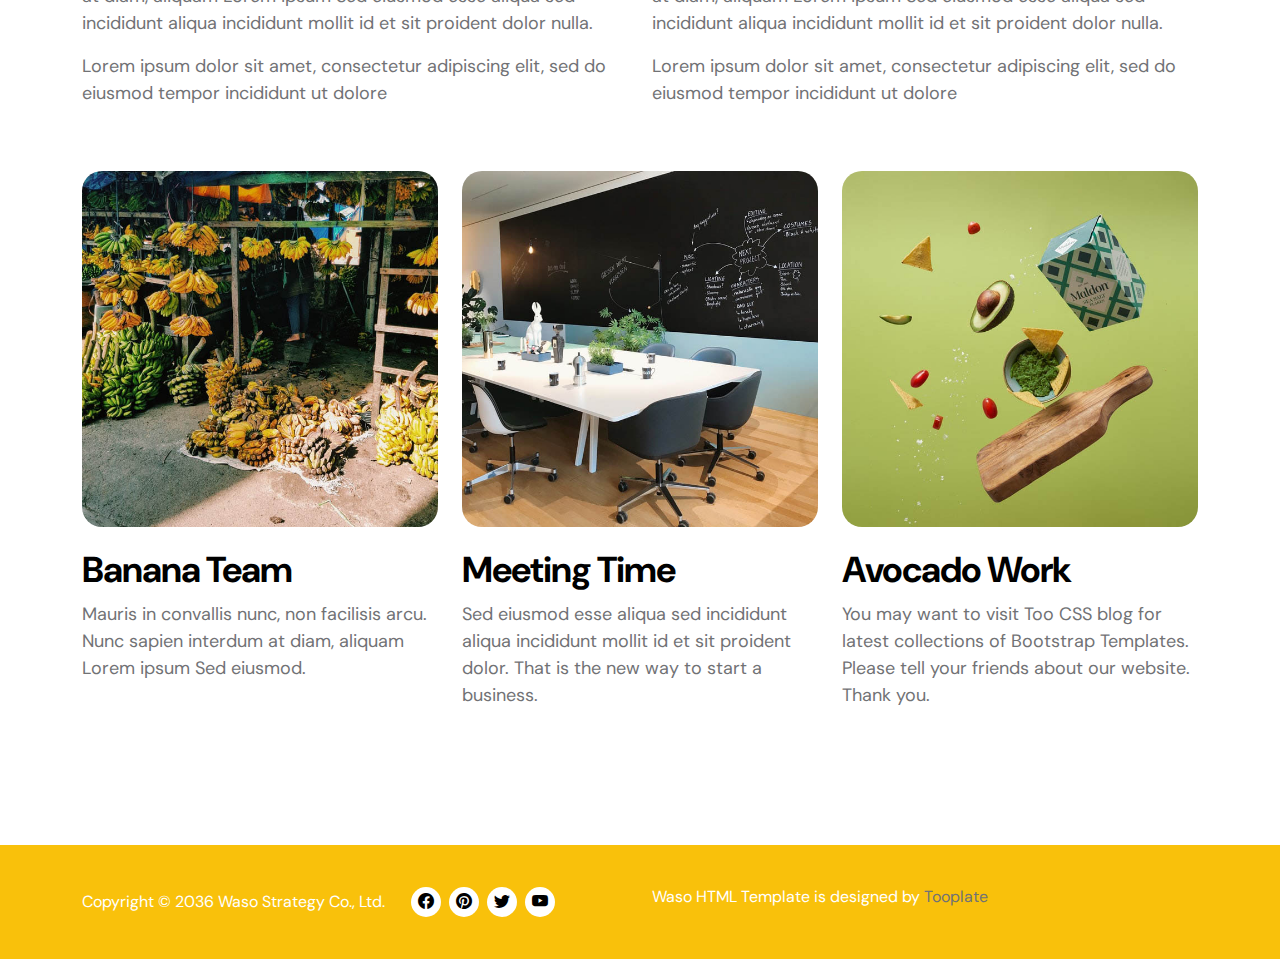
<file: project-detail.html>
<!doctype html>
<html lang="en">
    <head>
        <meta charset="utf-8">
        <meta name="viewport" content="width=device-width, initial-scale=1">

        <meta name="description" content="">
        <meta name="author" content="Tooplate">

        <title>Waso Project Page - Free HTML Template</title>

        <!-- CSS FILES -->
        <link rel="preconnect" href="https://fonts.googleapis.com">
        
        <link rel="preconnect" href="https://fonts.gstatic.com" crossorigin>
        
        <link href="https://fonts.googleapis.com/css2?family=DM+Sans:wght@400;500;700&display=swap" rel="stylesheet">

        <link href="css/bootstrap.min.css" rel="stylesheet">

        <link href="css/bootstrap-icons.css" rel="stylesheet">

        <link href="css/magnific-popup.css" rel="stylesheet">

        <link href="css/tooplate-waso-strategy.css" rel="stylesheet">
        
<!--

Tooplate 2130 Waso Strategy

https://www.tooplate.com/view/2130-waso-strategy

Free Bootstrap 5 HTML Template

-->

    </head>
    
    <body class="projects-detail-page" id="section_1">

        <header class="site-header">
            <div class="container">
                <div class="row align-items-center">

                    <div class="col-lg-3 col-md-5 col-7">
                        <p class="text-white mb-0">
                            <i class="bi-clock site-header-icon me-2"></i>
                            Mon-Fri 10:00-19:00
                        </p>
                    </div>

                    <div class="col-lg-2 col-md-3 col-5">
                        <p class="text-white mb-0">
                            <a href="tel: 240-480-9600" class="text-white">
                                <i class="bi-telephone site-header-icon me-2"></i>
                                240-480-9600
                            </a>
                        </p>
                    </div>

                    <div class="col-lg-3 col-md-3 col-12 ms-auto">
                        <ul class="social-icon">
                            <li><a href="https://facebook.com/tooplate" class="social-icon-link bi-facebook"></a></li>

                            <li><a href="https://pinterest.com/tooplate" class="social-icon-link bi-pinterest"></a></li>

                            <li><a href="https://twitter.com/minthu" class="social-icon-link bi-twitter"></a></li>

                            <li><a href="https://www.youtube.com/tooplate" class="social-icon-link bi-youtube"></a></li>
                        </ul>
                    </div>

                </div>
            </div>
        </header>

        <nav class="navbar navbar-expand-lg bg-white shadow-lg">
            <div class="container">

                <a href="index.html" class="navbar-brand">Waso <span class="text-danger">Strategy</span></a>

                <button class="navbar-toggler" type="button" data-bs-toggle="collapse" data-bs-target="#navbarNav" aria-controls="navbarNav" aria-expanded="false" aria-label="Toggle navigation">
                    <span class="navbar-toggler-icon"></span>
                </button>

                <div class="collapse navbar-collapse" id="navbarNav">
                    <ul class="navbar-nav ms-auto">
                        <li class="nav-item">
                            <a class="nav-link" href="index.html#section_1"><small class="small-title"><strong class="text-warning">01</strong></small> Home</a>
                        </li>

                        <li class="nav-item">
                            <a class="nav-link" href="index.html#section_2"><small class="small-title"><strong class="text-warning">02</strong></small> About</a>
                        </li>

                        <li class="nav-item">
                            <a class="nav-link" href="index.html#section_3"><small class="small-title"><strong class="text-warning">03</strong></small> Services</a>
                        </li>

                        <li class="nav-item">
                            <a class="nav-link" href="index.html#section_4"><small class="small-title"><strong class="text-warning">04</strong></small> Projects</a>
                        </li>

                        <li class="nav-item">
                            <a class="nav-link" href="index.html#section_5"><small class="small-title"><strong class="text-warning">05</strong></small> Contact</a>
                        </li>
                    </ul>
                <div>
                        
            </div>
        </nav>

        <main>

            <section class="hero section-hero section-padding">
                <div class="container">
                    <div class="row">

                        <div class="col-lg-6 col-12 text-center mx-auto">
                            <div class="section-hero-text">
                                <small class="small-title text-warning">Projects Detail</small>

                                <h1 class="text-white">Conference</h1>
                            </div>
                        </div>

                    </div>
                </div>
            </section>


            <section class="projects section-padding">
                <div class="container">
                    <div class="row">

                        <div class="col-lg-10 col-12 mb-5">
                            <h2 class="mb-3">Brands we've crafted so far</h2>

                            <p>Waso Strategy is a Bootstrap 5 HTML template for your business. You may use this template for any purpose. You may not redistribute the template ZIP file on any other website.</p>

                            <p>You may support a little PayPal donation to Tooplate by visiting our <a href="https://www.tooplate.com/contact">contact page</a>. Thank you.</p>
                        </div>

                        <div class="col-lg-6 col-12 mb-5">
                            <img src="images/projects/pj-gal-szabo-CIXXIWxxec4-unsplash.jpg" class="img-fluid projects-image" alt="">

                            <h2 class="mt-3 mb-1">Ways to start a project</h2>

                            <p>Mauris in convallis nunc, non facilisis arcu. Nunc sapien interdum at diam, aliquam Lorem ipsum Sed eiusmod esse aliqua sed incididunt aliqua incididunt mollit id et sit proident dolor nulla.</p>

                            <p>Lorem ipsum dolor sit amet, consectetur adipiscing elit, sed do eiusmod tempor incididunt ut dolore</p>
                        </div>

                        <div class="col-lg-6 col-12 mb-5">
                            <img src="images/projects/team-fredi-FN3vmVee2sI-unsplash.jpg" class="img-fluid projects-image" alt="">

                            <h2 class="mt-3 mb-1">Strategies for next move</h2>

                            <p>Mauris in convallis nunc, non facilisis arcu. Nunc sapien interdum at diam, aliquam Lorem ipsum Sed eiusmod esse aliqua sed incididunt aliqua incididunt mollit id et sit proident dolor nulla.</p>

                            <p>Lorem ipsum dolor sit amet, consectetur adipiscing elit, sed do eiusmod tempor incididunt ut dolore</p>
                        </div>

                        <div class="col-lg-4 col-12">
                            <img src="images/projects/vmsign-x9yGe7wnvKQ-unsplash.jpg" class="img-fluid projects-image" alt="">

                            <h3 class="mt-3 mb-1">Banana Team</h3>

                            <p>Mauris in convallis nunc, non facilisis arcu. Nunc sapien interdum at diam, aliquam Lorem ipsum Sed eiusmod.</p>
                        </div>

                        <div class="col-lg-4 col-12 my-lg-0 my-5">
                            <img src="images/projects/elena-baidak-pz69kY0UQuQ-unsplash.jpg" class="img-fluid projects-image" alt="">

                            <h3 class="mt-3 mb-1">Meeting Time</h3>

                            <p>Sed eiusmod esse aliqua sed incididunt aliqua incididunt mollit id et sit proident dolor. That is the new way to start a business.</p>
                        </div>

                        <div class="col-lg-4 col-12">
                            <img src="images/projects/tangerine-newt-AKH4OVEmILc-unsplash.jpg" class="img-fluid projects-image" alt="">

                            <h3 class="mt-3 mb-1">Avocado Work</h3>

                            <p>You may want to visit Too CSS blog for latest collections of Bootstrap Templates. Please tell your friends about our website. Thank you.</p>
                        </div>

                    </div>
                </div>
            </section>

        </main>

        <footer class="site-footer">
            <div class="container">
                <div class="row">
                        
                    <div class="col-lg-6 col-12">
                        <div class="site-footer-wrap d-flex align-items-center">
                            <p class="copyright-text mb-0 me-4">Copyright © 2036 Waso Strategy Co., Ltd.</p>

                            <ul class="social-icon">
                                <li><a href="https://facebook.com/tooplate" class="social-icon-link bi-facebook"></a></li>

                                <li><a href="https://pinterest.com/tooplate" class="social-icon-link bi-pinterest"></a></li>
    
                                <li><a href="https://twitter.com/minthu" class="social-icon-link bi-twitter"></a></li>
    
                                <li><a href="https://www.youtube.com/tooplate" class="social-icon-link bi-youtube"></a></li>
                            </ul>
                            
                        </div>
                    </div>
                    
                    <div class="col-lg-6 col-12">
                    	<p class="copyright-text mb-0 me-4">Waso HTML Template is designed by <a href="https://www.tooplate.com/" target="_blank">Tooplate</a></p>
                    </div>
                    
                </div>
            </div>
        </footer>

        <!-- JAVASCRIPT FILES -->
        <script src="js/jquery.min.js"></script>
        <script src="js/bootstrap.min.js"></script>
        <script src="js/jquery.sticky.js"></script>
        <script src="js/jquery.magnific-popup.min.js"></script>
        <script src="js/magnific-popup-options.js"></script>
        <script src="js/click-scroll.js"></script>
        <script src="js/custom.js"></script>

    </body>
</html>
</file>
<file: css/tooplate-waso-strategy.css>
/*

Tooplate 2130 Waso Strategy

https://www.tooplate.com/view/2130-waso-strategy

Free Bootstrap 5 HTML Template

*/


/*---------------------------------------
  CUSTOM PROPERTIES ( VARIABLES )             
-----------------------------------------*/
:root {
  --white-color:                  #ffffff;
  --primary-color:                #f9c10b;
  --secondary-color:              #dc3545;
  --section-bg-color:             #f5f5f5;
  --dark-color:                   #000000;
  --p-color:                      #717275;

  --body-font-family:             'DM Sans', sans-serif;

  --h1-font-size:                 60px;
  --h2-font-size:                 42px;
  --h3-font-size:                 36px;
  --h4-font-size:                 32px;
  --h5-font-size:                 24px;
  --h6-font-size:                 22px;
  --p-font-size:                  18px;
  --menu-font-size:               14px;
  --copyright-text-font-size:     16px;

  --font-weight-normal:           400;
  --font-weight-medium:           500;
  --font-weight-bold:             700;
}

body {
    background: var(--white-color);
    font-family: var(--body-font-family); 
}


/*---------------------------------------
  TYPOGRAPHY               
-----------------------------------------*/

h2,
h3,
h4,
h5,
h6 {
  color: var(--dark-color);
}

h1,
h2,
h3,
h4,
h5,
h6 {
  font-weight: var(--font-weight-bold);
  letter-spacing: -1px;
}

h1 {
  font-size: var(--h1-font-size);
  letter-spacing: -2px;
}

h2 {
  font-size: var(--h2-font-size);
  letter-spacing: -2px;
}

h3 {
  font-size: var(--h3-font-size);
  line-height: inherit;
}

h4 {
  font-size: var(--h4-font-size);
  line-height: inherit;
}

h5 {
  font-size: var(--h5-font-size);
  line-height: normal;
}

h6 {
  font-size: var(--h6-font-size);
}

p {
  color: var(--p-color);
  font-size: var(--p-font-size);
  font-weight: var(--font-weight-normal);
}

ul li {
  color: var(--p-color);
  font-size: var(--p-font-size);
  font-weight: var(--font-weight-normal);
}

a, 
button {
  touch-action: manipulation;
  transition: all 0.3s;
}

a {
  color: var(--p-color);
  text-decoration: none;
}

a:hover {
  color: var(--primary-color);
}

::selection {
  background: var(--primary-color);
  color: var(--white-color);
}

::-moz-selection {
  background: var(--primary-color);
  color: var(--white-color);
}

.section-hero ::selection,
.bg-warning ::selection {
  background: #f9d55c;
}

.section-padding {
  padding-top: 120px;
  padding-bottom: 120px;
}

.custom-border-radius {
  border-radius: 20px;
}

b,
strong {
  font-weight: var(--font-weight-bold);
}

.small-title {
  text-transform: uppercase;
}


/*---------------------------------------
  CUSTOM ICON               
-----------------------------------------*/
.custom-icon {
  display: inline-block;
  height: 45px;
  width: 45px;
  line-height: 45px;
  border: 3px solid var(--white-color);
  text-align: center;
  border-radius: 50%;
  font-size: 20px;
  position: relative;
}

.custom-icon::before,
.custom-icon::after {
  box-sizing: inherit;
  content: "";
  position: absolute;
  width: 100%;
  height: 100%;
  left: 0;
  top: 0;
  border-radius: 50%;
}

.custom-icon::before {
  border: 3px solid transparent;
}

.custom-icon::after {
  border: 0 solid transparent;
}

.custom-icon:hover {
  border-color: transparent;
}

.custom-icon:hover::before {
  border-top-color: var(--primary-color);
  border-right-color: var(--primary-color);
  border-bottom-color: var(--primary-color);
  transition: border-top-color .15s linear,border-right-color .15s linear .1s,border-bottom-color .15s linear .2s;
}

.custom-icon:hover::after {
  border-top: 3px solid var(--primary-color);
  border-left-width: 3px;
  border-right-width: 3px;
  transform: rotate(270deg);
  transition: transform .4s linear 0s,border-left-width 0s linear .35s;
}

.play-icon::before {
  position: relative;
  left: 1px;
}


/*---------------------------------------
  CUSTOM BUTTON               
-----------------------------------------*/
.custom-btn {
  background: var(--secondary-color);
  border-radius: 100px;
  color: var(--white-color);
  font-size: var(--copyright-text-font-size);
  font-weight: var(--font-weight-bold);
  padding: 12px 24px;
}

.custom-btn:hover {
  background: var(--primary-color);
  color: var(--white-color);
}

.custom-bg-primary {
  background: var(--primary-color);
}

.custom-bg-primary:hover {
  background: var(--white-color);
  color: var(--dark-color);
}


/*---------------------------------------
  NAVIGATION              
-----------------------------------------*/
.navbar {
  z-index: 9;
  right: 0;
  left: 0;
}

.navbar-brand {
  font-size: 32px;
  font-weight: var(--font-weight-bold);
  color: var(--primary-color);
}

.navbar-expand-lg .navbar-nav .nav-link {
  padding-right: 25px;
  padding-left: 25px;
}

.navbar-nav .nav-link {
  color: var(--p-color);
  font-size: var(--menu-font-size);
  font-weight: var(--font-weight-medium);
  text-transform: uppercase;
  padding-top: 15px;
  padding-bottom: 15px;
}

.navbar-nav .nav-link.active, 
.navbar-nav .nav-link:hover,
.projects-detail-page .navbar-nav .nav-link.active:hover {
  color: var(--secondary-color);
}

.projects-detail-page .navbar-nav .nav-link.active {
  color: var(--p-color);
}

.navbar-toggler {
  border: 0;
  padding: 0;
  cursor: pointer;
  margin: 0;
  width: 30px;
  height: 35px;
  outline: none;
}

.navbar-toggler:focus {
  outline: none;
  box-shadow: none;
}

.navbar-toggler[aria-expanded="true"] .navbar-toggler-icon {
  background: transparent;
}

.navbar-toggler[aria-expanded="true"] .navbar-toggler-icon:before,
.navbar-toggler[aria-expanded="true"] .navbar-toggler-icon:after {
  transition: top 300ms 50ms ease, -webkit-transform 300ms 350ms ease;
  transition: top 300ms 50ms ease, transform 300ms 350ms ease;
  transition: top 300ms 50ms ease, transform 300ms 350ms ease, -webkit-transform 300ms 350ms ease;
  top: 0;
}

.navbar-toggler[aria-expanded="true"] .navbar-toggler-icon:before {
  transform: rotate(45deg);
}

.navbar-toggler[aria-expanded="true"] .navbar-toggler-icon:after {
  transform: rotate(-45deg);
}

.navbar-toggler .navbar-toggler-icon {
  background: var(--dark-color);
  transition: background 10ms 300ms ease;
  display: block;
  width: 30px;
  height: 2px;
  position: relative;
}

.navbar-toggler .navbar-toggler-icon:before,
.navbar-toggler .navbar-toggler-icon:after {
  transition: top 300ms 350ms ease, -webkit-transform 300ms 50ms ease;
  transition: top 300ms 350ms ease, transform 300ms 50ms ease;
  transition: top 300ms 350ms ease, transform 300ms 50ms ease, -webkit-transform 300ms 50ms ease;
  position: absolute;
  right: 0;
  left: 0;
  background: var(--dark-color);
  width: 30px;
  height: 2px;
  content: '';
}

.navbar-toggler .navbar-toggler-icon::before {
  top: -8px;
}

.navbar-toggler .navbar-toggler-icon::after {
  top: 8px;
}

.breadcrumb-item.active {
  color: var(--primary-color);
}


/*---------------------------------------
  SITE HEADER              
-----------------------------------------*/
.site-header {
  background: var(--primary-color);
  padding-top: 10px;
  padding-bottom: 10px;
}

.site-header-icon {
  color: var(--dark-color);
}

.site-header .social-icon {
  text-align: right;
}


/*---------------------------------------
  HERO              
-----------------------------------------*/
.hero {
  position: relative;
  height: calc(100vh - 133px);
}

.section-hero {
  background-image: url('../images/jason-goodman-MUZFKa_mttU-unsplash.jpg');
  background-repeat: no-repeat;
  background-position: center;
  background-size: cover;
  position: relative;
  height: auto;
  padding-top: 180px;
  padding-bottom: 180px;
}

.section-hero::before {
  content: "";
  background: linear-gradient(to top, var(--dark-color), transparent 90%);
  position: absolute;
  top: 0;
  right: 0;
  left: 0;
  width: 100%;
  height: 100%;
  pointer-events: none;
  opacity: 0.7;
}

.section-hero-text {
  position: relative;
}

.carousel {
  padding-right: 0;
  padding-left: 0;
}

.hero-carousel,
.carousel-inner,
.carousel-item {
  height: 100%;
}

.carousel-image-wrap::before {
  content: "";
  background: linear-gradient(to top, var(--dark-color), transparent 90%);
  position: absolute;
  z-index: 2;
  top: 0;
  right: 0;
  left: 0;
  width: 100%;
  height: 100%;
  pointer-events: none;
  opacity: 0.7;
}

.carousel-caption {
  z-index: 9;
  top: 32%;
  bottom: 0;
  left: 0;
  text-align: left;
  width: 50%;
  margin-right: 12px;
  margin-left: 12px;
}

.carousel-image-wrap {
  position: absolute;
  top: 0;
  right: 0;
  bottom: 0;
  width: 100%;
  height: 100%;
  margin-left: auto;
}

.carousel-image {
  width: 100%;
  height: 100%;
  object-fit: cover;
}

.carousel-control-next, 
.carousel-control-prev {
  top: auto;
  bottom: 50px;
  opacity: 1;
}

.carousel-control-prev {
  left: auto;
  right: 70px;
}

.carousel-control-next-icon, 
.carousel-control-prev-icon {
  width: 70px;
  height: 70px;
}


/*---------------------------------------
  ABOUT              
-----------------------------------------*/
.about-image-wrap {
  border-radius: 20px;
  position: relative;
  overflow: hidden;
}

.about-image-info {
  background: linear-gradient(to top, var(--dark-color), transparent 90%);
  position: absolute;
  bottom: 0;
  right: 0;
  left: 0;
  padding: 40px;
}

.about-image {
  border-radius: 20px;
  width: 100%;
  height: 100%;
  object-fit: cover;
}

.about-thumb {
  background: var(--primary-color);
  border-radius: 20px;
  margin-bottom: 24px;
  padding: 40px;
}


/*---------------------------------------
  SERVICES              
-----------------------------------------*/
.services {
  background: var(--section-bg-color);
}

.nav-tabs {
  border-bottom: 0;
}

.nav-tabs .nav-link,
.nav-tabs .nav-link span {
  color: var(--p-color);
  display: block;
  text-align: left;
}

.nav-tabs .nav-link {
  border-radius: 0;
  border: 0;
  border-left: 7px solid var(--p-color);
  margin-right: 30px;
  margin-left: 30px;
  margin-bottom: 30px;
  padding: 30px;
  transition: all 0.3s ease-in-out;
}

.nav-tabs .nav-item.show .nav-link, 
.nav-tabs .nav-link.active,
.nav-tabs .nav-link:focus, 
.nav-tabs .nav-link:hover {
  border-left-color: var(--secondary-color);
  background: var(--white-color);
  box-shadow: 0 1rem 3rem rgba(0,0,0,.175);
}

.nav-tabs .nav-link.active h3,
.nav-tabs .nav-link:focus h3, 
.nav-tabs .nav-link:hover h3 {
  color: var(--primary-color);
}


/*---------------------------------------
  PROJECTS              
-----------------------------------------*/
.projects-thumb {
  border-radius: 20px;
  position: relative;
  overflow: hidden;
  margin-bottom: 24px;
  transition: all 0.3s;
  cursor: pointer;
}

.projects-thumb-large {
  min-height: 356px;
}

.projects-thumb:hover {
  background: var(--white-color);
  box-shadow: 0 1rem 3rem rgba(0,0,0,.175);
}

.projects-thumb:hover .projects-image {
  transform: scale(1.2);
}

.projects-thumb:hover .projects-title-wrap {
  padding-bottom: 30px;
}

.projects-thumb:hover .custom-btn,
.projects-btn-wrap .custom-btn:hover {
  background: var(--primary-color);
}

.projects-title-wrap {
  background: linear-gradient(to top, var(--dark-color), transparent 90%);
  position: absolute;
  bottom: 0;
  right: 0;
  left: 0;
  padding: 25px 25px 10px 25px;
  transition: all 0.2s;
}

.projects-small-title {
  color: var(--primary-color);
  text-transform: uppercase;
}

.projects-title {
  color: var(--white-color);
}

.projects-image {
  border-radius: 20px;
  width: 100%;
  height: auto;
  transition: all 0.3s;
}

.projects-thumb-large .projects-image {
  object-fit: cover;
  height: 100%;
}

.projects-btn-wrap {
  position: absolute;
  bottom: 25px;
  right: 25px;
}

.projects-btn-wrap .custom-btn {
  font-size: 30px;
  padding: 7.5px 15px;
}


/*---------------------------------------
  CONTACT INFO               
-----------------------------------------*/
.contact-thumb {
  position: relative;
  bottom: 140px;
  margin-bottom: -140px;
}

.contact-info {
  border-radius: 20px;
  padding: 40px;
}

.google-map {
  border-radius: 20px;
}

.contact-icon {
  color: var(--primary-color);
  font-size: var(--h4-font-size);
}


/*---------------------------------------
  CONTACT              
-----------------------------------------*/
.contact-container-wrap {
  background-color: var(--primary-color);
  padding-bottom: 120px;
}

.contact-form {
  margin-top: 30px;
  margin-right: 30px;
}


/*---------------------------------------
  CUSTOM FORM               
-----------------------------------------*/
.custom-form .form-control {
  background: transparent;
  box-shadow: none;
  border-radius: 0;
  border: 0;
  border-bottom: 3px solid var(--section-bg-color);
  margin-bottom: 24px;
  padding-top: 13px;
  padding-bottom: 13px;
  transition: all 0.3s;
  outline: none;
}

.custom-form .form-control:hover,
.custom-form .form-control:focus {
  background: var(--white-color);
}

.custom-form button[type="submit"] {
  background: var(--secondary-color);
  border-radius: 100px;
  border: 0;
  color: var(--white-color);
  font-weight: var(--font-weight-bold);
  transition: all 0.3s;
  margin-bottom: 0;
}

.custom-form button[type="submit"]:hover,
.custom-form button[type="submit"]:focus {
  background: var(--white-color);
  color: var(--dark-color);
}


/*---------------------------------------
  SITE FOOTER              
-----------------------------------------*/
.site-footer {
  background: var(--primary-color);
  padding-top: 40px;
  padding-bottom: 40px;
}

.site-footer .copyright-text {
  color: var(--white-color);
  font-size: var(--copyright-text-font-size);
}


/*---------------------------------------
  SOCIAL ICON               
-----------------------------------------*/
.social-icon {
  margin: 0;
  padding: 0;
}

.social-icon li {
  list-style: none;
  display: inline-block;
  vertical-align: top;
}

.social-icon-link {
  background: var(--white-color);
  border-radius: 20px;
  font-size: var(--copyright-text-font-size);
  color: var(--dark-color);
  display: inline-block;
  vertical-align: top;
  margin: 2px;
  width: 30px;
  height: 30px;
  line-height: 30px;
  text-align: center;
}

.social-icon-link:hover {
  color: var(--primary-color);
}


/*---------------------------------------
  RESPONSIVE STYLES               
-----------------------------------------*/
@media screen and (min-width: 1600px) {
  .projects-thumb-large {
    min-height: 416px;
  }
}

@media screen and (max-width: 1280px) {
  .contact svg {
    bottom: 0;
    margin-bottom: 0;
  }
}

@media screen and (max-width: 991px) {
  h1 {
    font-size: 48px;
  }

  h2 {
    font-size: 36px;
  }

  h3 {
    font-size: 32px;
  }

  h4 {
    font-size: 28px;
  }

  h5 {
    font-size: 20px;
  }

  h6 {
    font-size: 18px;
  }

  .section-padding {
    padding-top: 80px;
    padding-bottom: 80px;
  }

  .custom-btn {
    font-size: var(--copyright-text-font-size);
    padding: 8px 16px;
  }

  .navbar-expand-lg .navbar-nav .nav-link {
    padding-left: 0;
  }

  .navbar-nav .nav-link {
    padding-top: 10px;
    padding-bottom: 10px;
  }

  .site-header .social-icon {
    text-align: left;
    margin-top: 10px;
  }

  .carousel-caption {
    width: 100%;
  }

  .about-thumb {
    padding: 30px;
  }

  .about-image {
    height: auto;
    margin-bottom: 24px;
  }

  .contact-container-wrap {
    padding-bottom: 50px;
  }

  .contact-form {
    margin-right: 0;
    margin-top: 80px;
    margin-bottom: 50px;
  }

  .contact-thumb {
    bottom: 0;
    margin-bottom: 0;
  }

  .site-footer {
    text-align: center;
  }
}

@media screen and (max-width: 480px) {
  h1 {
    font-size: 38px;
  }

  h2 {
    font-size: 32px;
  }

  h3 {
    font-size: 28px;
  }

  h4 {
    font-size: 24px;
  }

  h5 {
    font-size: 20px;
  }

  .contact-icon {
    font-size: 24px;
  }

  .site-header p {
    font-size: 14px;
  }

  .carousel-control-next, 
  .carousel-control-prev {
    bottom: 20px;
  }

  .nav-tabs .nav-link {
    margin-right: 0;
    margin-left: 0;
    padding: 15px;
  }

  .contact-info {
    padding: 30px 25px;
  }

  .site-footer-wrap {
    flex-direction: column;
  }

  .copyright-text {
    padding-bottom: 10px;
  }
}
</file>
